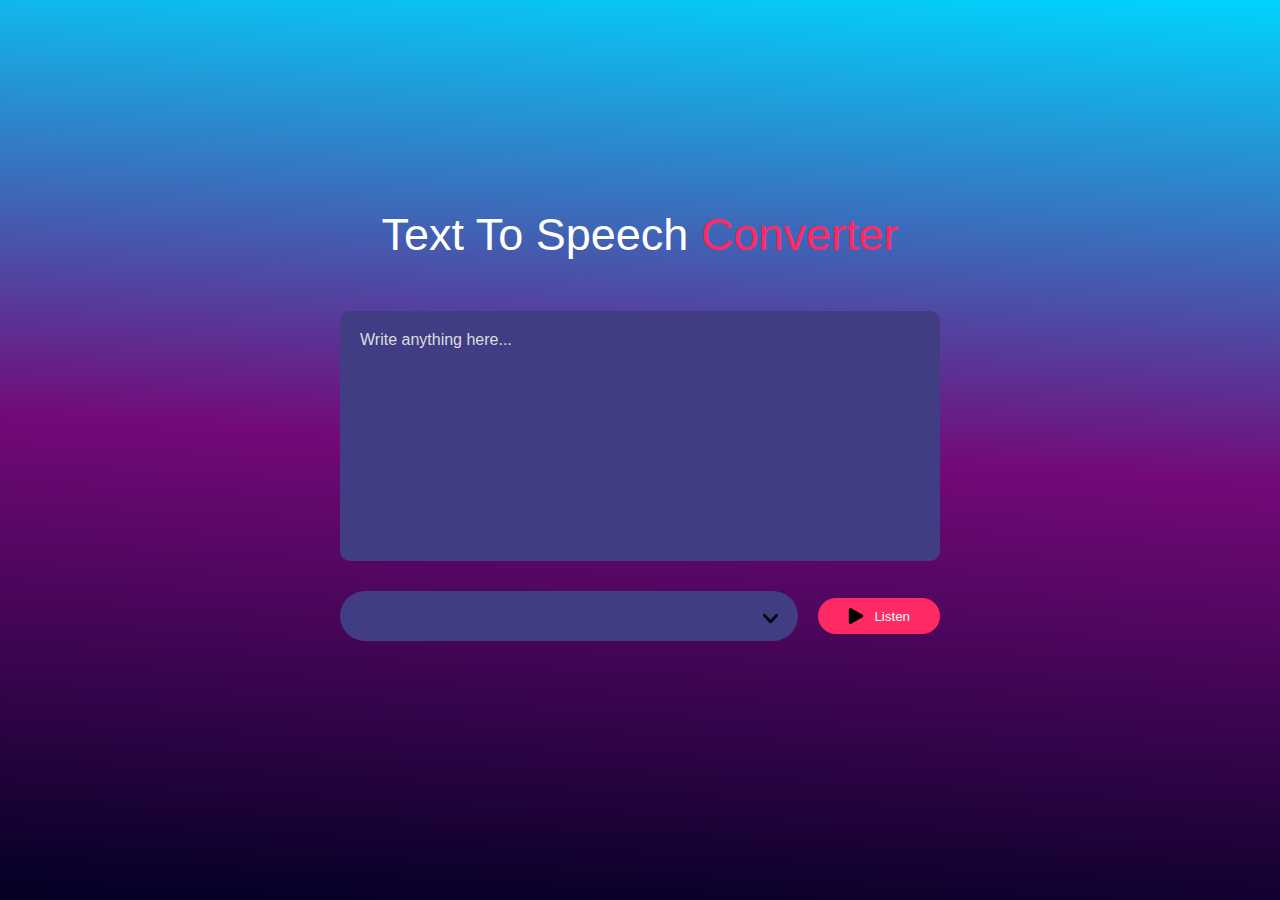
<file: Text_to_speech/index.html>
<!DOCTYPE html>
<html lang="en">
<head>
    <meta charset="UTF-8">
    <meta name="viewport" content="width=device-width, initial-scale=1.0">
    <link rel="stylesheet" href="style.css">
    <title>Document</title>
</head>
<body>
    <div class="hero">
        <h1>Text To Speech <span>Converter</span></h1>
        <textarea placeholder="Write anything here..."></textarea>
        <div class="row">
            <select></select>
            <button><img src="Assets/play-button-arrowhead.png" alt="">Listen</button>
        </div>
    </div>





    <script src="script.js"></script>
</body>
</html>
</file>
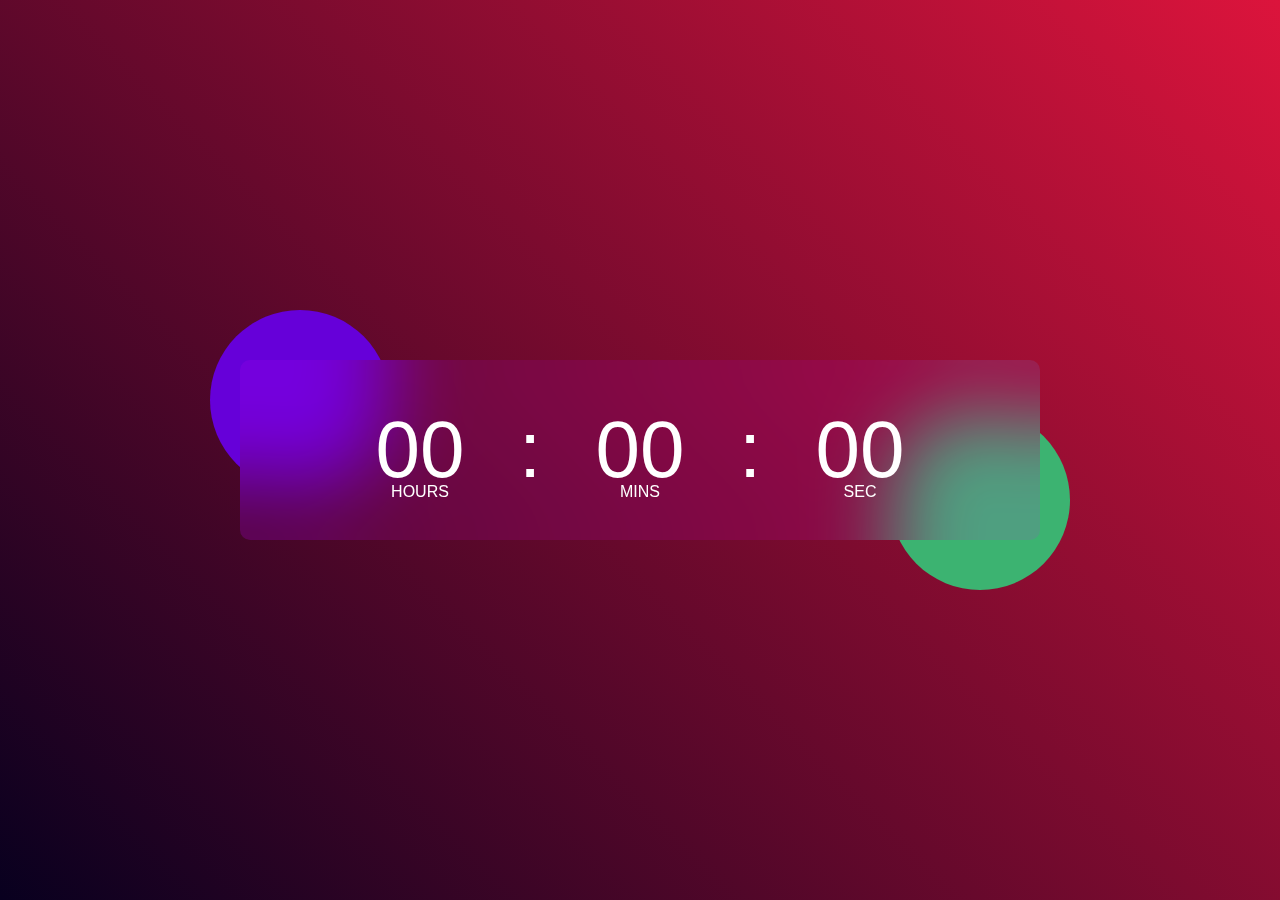
<file: Js-digital-clock/Assests/index.html>
<!DOCTYPE html>
<html lang="en">
<head>
    <meta charset="UTF-8">
    <meta http-equiv="X-UA-Compatible" content="IE=edge">
    <meta name="viewport" content="width=device-width, initial-scale=1.0">
    <link rel="stylesheet" href="Css/style.css">
    <title>Js digital clock</title>
</head>
<body>
    <div class="hero">
        <div class="container">
            <div class="clock">
                <span id="hrs">00</span>
                <span>:</span>
                <span id="min">00</span>
                <span>:</span>
                <span id="sec">00</span>
            </div>
        </div>
    </div>
<script>
    let hrs = document.getElementById("hrs")
    let min = document.getElementById("min")
    let sec = document.getElementById("sec")

    setInterval(()=>{
        let currentTime = new Date();
    hrs.innerHTML = currentTime.getHours();
    min.innerHTML = currentTime.getMinutes();
    sec.innerHTML = currentTime.getSeconds();
    },1000)

    


</script>






</body>
</html>
</file>
<file: Text_to_speech/style.css>
*{
    margin: 0;
    padding: 0;
    box-sizing: border-box;
    font-family: 'Poppins', sans-serif;
}

.hero{
    width: 100%;
    height: 100vh;
    background: rgb(2,0,36);
    background: linear-gradient(3deg, rgba(2,0,36,1) 0%, rgba(115,9,121,1) 50%, rgba(0,212,255,1) 100%);
    display: flex;
    align-items: center;
    justify-content: center;
    flex-direction: column;
    color: #fff;
}
.hero h1{
    font-size: 45px;
    font-weight: 500;
    margin-top: -50px;
    margin-bottom: 50px;
}
.hero h1 span{
    color: #ff2963;

}
textarea{
    width: 600px;
    height: 250px;
    background: #403d84;
    color: #fff;
    font-size: 15px;
    border: 0;
    outline: 0;
    padding: 20px;
    border-radius: 10px;
    resize: none;
    margin-bottom: 30px;
}
textarea::placeholder{
    color: #ddd;
    font-size: 16px;
}
.row{
    width: 600px;
    display: flex;
    align-items: center;
    gap: 20px;
}
button{
    background: #ff2963;
    color: #fff;
    padding: 10px 30px;
    border-radius: 35px;
    border: 0;
    outline: 0;
    cursor: pointer;
    display: flex;
    align-items: center;
}
button img{
    width: 16px;
    margin-right: 10px;
}
select{
    flex: 1;
    color: #fff;
    background: #403d84;
    height: 50px;
    padding: 0 20px;
    outline: 0;
    border: 0;
    border-radius: 35px;
    appearance: none;
    background-image: url(Assets/down-arrow.png);
    background-repeat: no-repeat;
    background-size: 15px;
    background-position-x: calc(100% - 20px);
    background-position-y: 20px;
}
</file>
<file: Js-digital-clock/Assests/Css/style.css>
*{
    margin: 0;
    padding: 0;
    font-family: 'Poppins', sans-serif ;
    box-sizing: border-box;
}

.hero{
    width: 100%;
    min-height: 100vh;
    background: linear-gradient(45deg, #08001f, #dc143c);
    color: #fff;
    position: relative;
}
.container{
    width: 800px;
    height: 180px;
    position: absolute;
    top: 50%;
    left: 50%;
    transform: translate(-50%, -50%);
}
.clock{
    width: 100%;
    height: 100%;
    background: rgba(235, 0, 255, 0.11);
    border-radius: 10px;
    display: flex;
    align-items: center;
    justify-content: center;
    backdrop-filter: blur(40px);
}
.container::before{
    content:'';
    width: 180px;
    height: 180px;
    background: #6600d9;
    border-radius: 50%;
    position: absolute;
    left: -30px;
    top: -50px;
    z-index: -1;
}
.container::after{
    content:'';
    width: 180px;
    height: 180px;
    background: #3cb371;
    border-radius: 50%;
    position: absolute;
    right: -30px;
    bottom: -50px;
    z-index: -1;
}
.clock span{
    font-size: 80px;
    width: 110px;
    display: inline-block;
    text-align: center;
    position: relative;
}
.clock span::after{
    font-size: 16px;
    position: absolute;
    bottom: -5px;
    left: 50%;
    transform: translateX(-50%);
}
#hrs::after{
    content: 'HOURS';
}
#min::after{
    content: 'MINS';
}
#sec::after{
    content: 'SEC';
}
</file>
